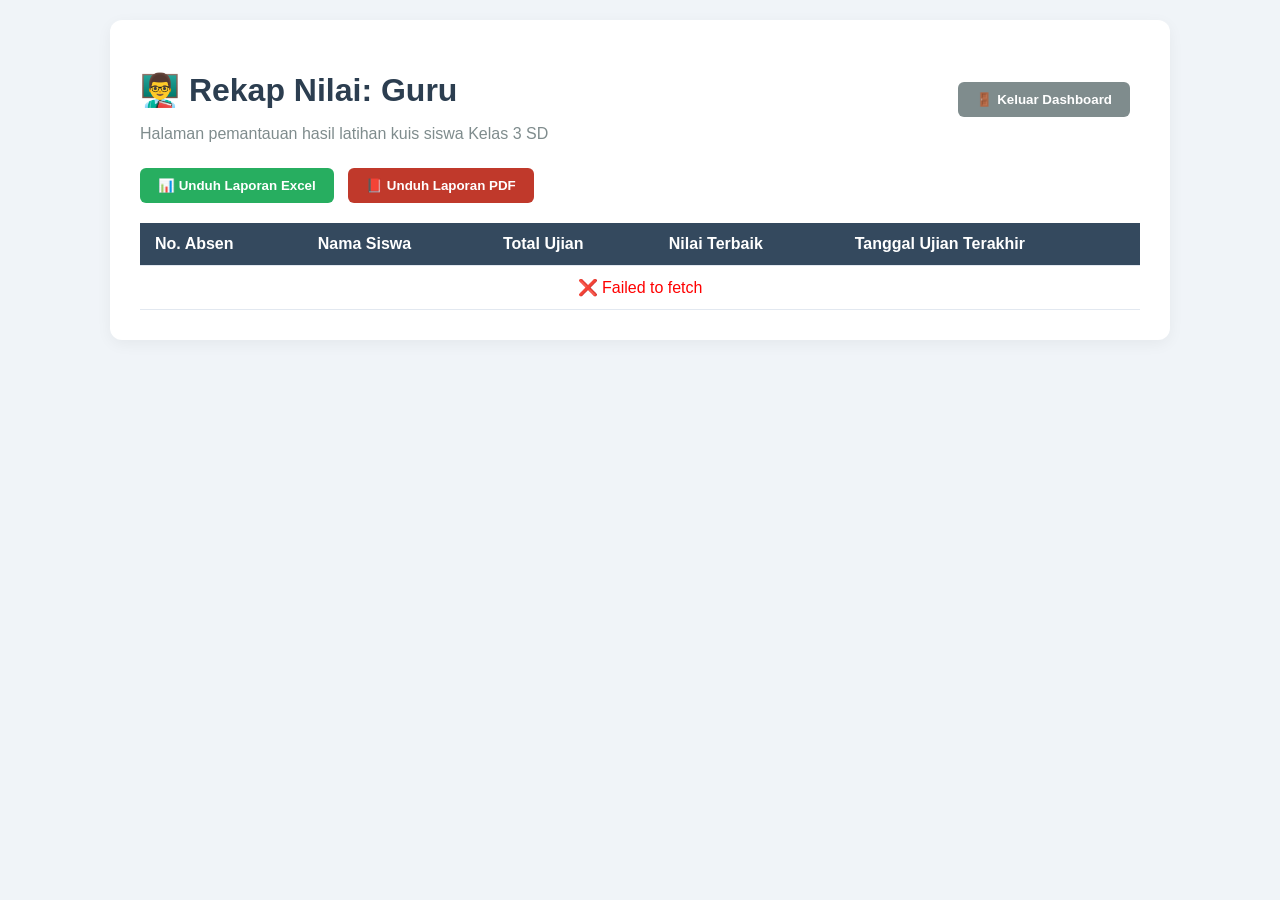
<file: guru.html>
<!DOCTYPE html>
<html lang="id">
<head>
    <meta charset="UTF-8">
    <meta name="viewport" content="width=device-width, initial-scale=1.0">
    <title>Dashboard Guru - Belajar Asyik</title>
    <style>
        body { font-family: 'Segoe UI', Tahoma, Geneva, Verdana, sans-serif; background: #f0f4f8; margin: 0; padding: 20px; }
        .container { max-width: 1000px; margin: 0 auto; background: white; padding: 30px; border-radius: 12px; box-shadow: 0 4px 15px rgba(0,0,0,0.05); }
        h1 { color: #2c3e50; margin-bottom: 5px; }
        p.subtitle { color: #7f8c8d; margin-bottom: 25px; }
        .btn-group { margin-bottom: 20px; }
        .btn { padding: 10px 18px; border: none; border-radius: 6px; font-weight: bold; cursor: pointer; margin-right: 10px; transition: 0.2s; }
        .btn-excel { background: #27ae60; color: white; }
        .btn-pdf { background: #c0392b; color: white; }
        .btn:hover { opacity: 0.9; transform: translateY(-1px); }
        table { width: 100%; border-collapse: collapse; margin-top: 10px; background: white; }
        th, td { padding: 12px 15px; text-align: left; border-bottom: 1px solid #e2e8f0; }
        th { background: #34495e; color: white; }
        tr:hover { background: #f8fafc; }
        .badge { padding: 4px 8px; border-radius: 4px; font-size: 12px; font-weight: bold; }
        .badge-kuis { background: #e1f5fe; color: #0288d1; }
        .badge-latihan { background: #e8f5e9; color: #2e7d32; }
    </style>
</head>
<body>

<div class="container">
    <div style="display: flex; justify-content: space-between; align-items: center; flex-wrap: wrap;">
        <div>
            <h1>👨‍🏫 Rekap Nilai: <span id="nama-guru">Guru</span></h1>
            <p class="subtitle">Halaman pemantauan hasil latihan kuis siswa Kelas 3 SD</p>
        </div>
        
        <button class="btn" id="logoutGuruBtn" style="background: #7f8c8d; color: white; margin-bottom: 20px;">
            🚪 Keluar Dashboard
        </button>
    </div>

    <div class="btn-group">
        <button class="btn btn-excel" onclick="downloadExcel()">📊 Unduh Laporan Excel</button>
        <button class="btn btn-pdf" onclick="downloadPDF()">📕 Unduh Laporan PDF</button>
    </div>

    <table>
        <thead>
            <tr>
                <th>No. Absen</th>
                <th>Nama Siswa</th>
                <th>Total Ujian</th>
                <th>Nilai Terbaik</th>
                <th>Tanggal Ujian Terakhir</th>
            </tr>
        </thead>
        <tbody id="table-body">
            <tr>
                <td colspan="5" style="text-align: center; color: #95a5a6;">Sedang memuat data rekap nilai...</td>
            </tr>
        </tbody>
    </table>
</div>

<script>
    // Token generator statis untuk bypass role Guru di server.js
    const mockToken = "GURU_MONITOR_TOKEN_XYZ";

    // 1. Ambil data nilai dari backend saat halaman dibuka
    async function loadScores() {
        try {
            const tableBody = document.getElementById('table-body'); 
            tableBody.innerHTML = '<tr><td colspan="5" style="text-align: center; color: #95a5a6;">⏳ Sedang memuat data rekap nilai...</td></tr>';

            // 🔑 PERBAIKAN: Mengirimkan header Authorization JWT Token agar diizinkan oleh server.js
            const response = await fetch('http://127.0.0.1:3000/api/guru/rekap-nilai', {
                method: 'GET',
                headers: {
                    'Authorization': `Bearer ${mockToken}`,
                    'Content-Type': 'application/json'
                }
            });

            if (!response.ok) throw new Error('Gagal memuat data atau token tidak valid');
            
            const data = await response.json();
            tableBody.innerHTML = '';

            if (data.length === 0) {
                tableBody.innerHTML = '<tr><td colspan="5" style="text-align: center; color: #95a5a6;">Belum ada rekap data nilai dari siswa.</td></tr>';
                return;
            }

            // Masuk ke perulangan data
            data.forEach(row => {
                const tr = document.createElement('tr');
                
                const tglSelesai = row.tanggal_terakhir 
                    ? new Date(row.tanggal_terakhir).toLocaleDateString('id-ID') 
                    : '-';

                tr.innerHTML = `
                    <td><strong>${row.no_absen}</strong></td>
                    <td><strong>${row.username}</strong></td>
                    <td><span class="badge badge-kuis">${row.total_percobaan} Kali</span></td>
                    <td><span style="font-weight: bold; color: ${row.nilai_tertinggi >= 70 ? '#2e7d32' : '#c0392b'}">${row.nilai_tertinggi}%</span></td>
                    <td><code>${tglSelesai}</code></td>
                `;
                
                tableBody.appendChild(tr);
            });

        } catch (error) {
            console.error('Gagal memuat data:', error);
            document.getElementById('table-body').innerHTML = `<tr><td colspan="5" style="text-align: center; color: red;">❌ ${error.message}</td></tr>`;
        }
    }

    // 2. Fungsi Download Excel via Backend dengan Query Token Keamanan
    function downloadExcel() {
        window.open(`http://127.0.0.1:3000/api/guru/ekspor/excel?token=${mockToken}`, '_blank');
    }

    // 3. Fungsi Download PDF via Backend dengan Query Token Keamanan
    function downloadPDF() {
        window.open(`http://127.0.0.1:3000/api/guru/ekspor/pdf?token=${mockToken}`, '_blank');
    }

    // 🔑 EVENT LISTENER LOG OUT GURU
    document.getElementById("logoutGuruBtn")?.addEventListener("click", function() {
        if (confirm("Apakah Anda yakin ingin keluar dari Dashboard Guru?")) {
            // Bersihkan data sesi
            localStorage.removeItem('activeUser');
            sessionStorage.removeItem('isLoggedIn');
            
            // Kembalikan ke login
            window.location.href = 'login.html';
        }
    });

    // Jalankan penarikan data otomatis pertama kali halaman di-load
    loadScores();

    // Set nama guru aktif di header dashboard
    const currentGuru = localStorage.getItem('activeUser') ? JSON.parse(localStorage.getItem('activeUser')) : { username: 'Guru' };
    document.getElementById('nama-guru').innerText = currentGuru.username;
</script>
</body>
</html>
</file>
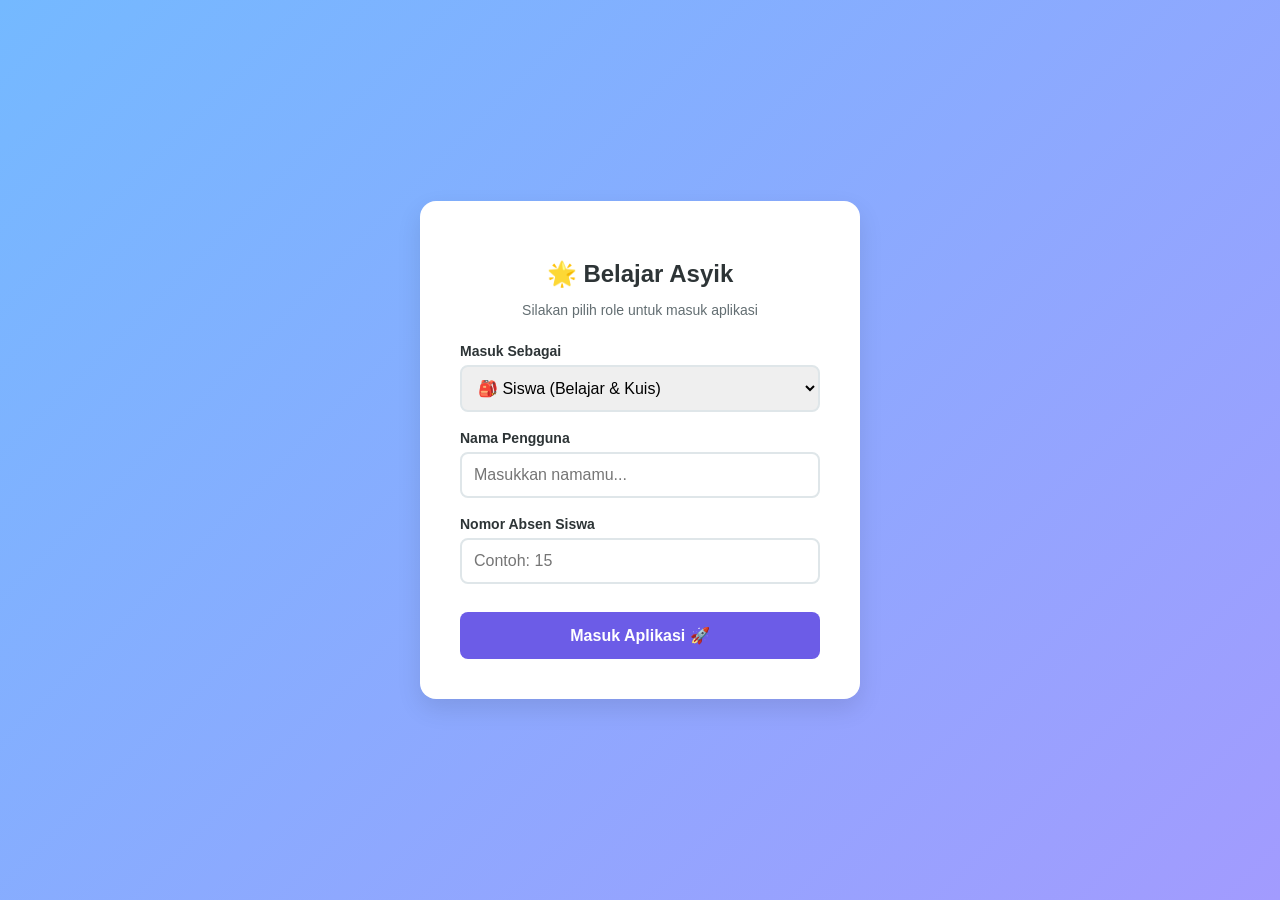
<file: login.html>
<!DOCTYPE html>
<html lang="id">
<head>
    <meta charset="UTF-8">
    <meta name="viewport" content="width=device-width, initial-scale=1.0">
    <title>Masuk - Belajar Asyik</title>
    <style>
        body { font-family: 'Segoe UI', Roboto, sans-serif; background: linear-gradient(135deg, #74b9ff, #a29bfe); height: 100vh; margin: 0; display: flex; justify-content: center; align-items: center; }
        .login-card { background: white; padding: 40px; border-radius: 16px; box-shadow: 0 10px 25px rgba(0,0,0,0.1); width: 100%; max-width: 360px; text-align: center; }
        h2 { color: #2d3436; margin-bottom: 5px; }
        p { color: #636e72; font-size: 14px; margin-bottom: 25px; }
        .input-group { margin-bottom: 18px; text-align: left; }
        label { display: block; font-weight: bold; margin-bottom: 6px; color: #2d3436; font-size: 14px; }
        input[type="text"], input[type="number"], select { width: 100%; padding: 12px; border: 2px solid #dfe6e9; border-radius: 8px; box-sizing: border-box; font-size: 16px; transition: 0.2s; }
        input[type="text"]:focus, input[type="number"]:focus, select:focus { border-color: #74b9ff; outline: none; }
        .btn-login { background: #6c5ce7; color: white; border: none; width: 100%; padding: 14px; border-radius: 8px; font-size: 16px; font-weight: bold; cursor: pointer; margin-top: 10px; transition: 0.2s; }
        .btn-login:hover { background: #5b4cc4; transform: translateY(-1px); }
    </style>
</head>
<body>

<div class="login-card">
    <h2>🌟 Belajar Asyik</h2>
    <p>Silakan pilih role untuk masuk aplikasi</p>

    <form id="login-form">
        <div class="input-group">
            <label for="role">Masuk Sebagai</label>
            <select id="role" onchange="aturFormInput()" required>
                <option value="siswa">🎒 Siswa (Belajar & Kuis)</option>
                <option value="guru">👨‍🏫 Guru (Dashboard Nilai)</option>
            </select>
        </div>

        <div class="input-group" id="group-nama">
            <label for="username">Nama Pengguna</label>
            <input type="text" id="username" placeholder="Masukkan namamu..." required autocomplete="off">
        </div>

        <div class="input-group" id="group-absen">
            <label for="absen">Nomor Absen Siswa</label>
            <input type="number" id="absen" placeholder="Contoh: 15" min="1" required>
        </div>

        <div class="input-group" id="group-password" style="display: none;">
            <label for="password">Kata Sandi Guru</label>
            <input type="password" id="password" placeholder="Masukkan password rahasia..." style="width: 100%; padding: 12px; border: 2px solid #dfe6e9; border-radius: 8px; box-sizing: border-box; font-size: 16px;">
        </div>

        <button type="submit" class="btn-login">Masuk Aplikasi 🚀</button>
    </form>
</div>

<script>
    // Fungsi untuk menyembunyikan/memunculkan input secara dinamis berdasarkan role yang dipilih
    function aturFormInput() {
        const role = document.getElementById('role').value;
        const groupNama = document.getElementById('group-nama');
        const groupAbsen = document.getElementById('group-absen');
        const groupPassword = document.getElementById('group-password');
        
        const inputNama = document.getElementById('username');
        const inputAbsen = document.getElementById('absen');
        const inputPassword = document.getElementById('password');

        if (role === 'guru') {
            // Sembunyikan form siswa
            groupNama.style.display = 'none';
            groupAbsen.style.display = 'none';
            inputNama.removeAttribute('required');
            inputAbsen.removeAttribute('required');

            // Munculkan form password guru
            groupPassword.style.display = 'block';
            inputPassword.setAttribute('required', 'true');
        } else {
            // Munculkan kembali form siswa
            groupNama.style.display = 'block';
            groupAbsen.style.display = 'block';
            inputNama.setAttribute('required', 'true');
            inputAbsen.setAttribute('required', 'true');

            // Sembunyikan form password guru
            groupPassword.style.display = 'none';
            inputPassword.removeAttribute('required');
        }
    }

    // Penanganan proses submit form login aplikasi
    document.getElementById('login-form').addEventListener('submit', async function(e) {
        e.preventDefault();
        
        const roleInput = document.getElementById('role').value;

        if (roleInput === 'guru') {
            const passwordInput = document.getElementById('password').value;
            
            if (passwordInput !== 'guru123') {
                alert('❌ Kata Sandi Guru Salah! Akses ditolak.');
                return;
            }

            const sessionUser = {
                id_user: 1,
                username: "Guru Monitor",
                role: "guru"
            };
            localStorage.setItem('activeUser', JSON.stringify(sessionUser));
            sessionStorage.setItem('isLoggedIn', 'true'); 
            window.location.href = 'guru.html';

        } else {
            // Jika yang masuk adalah Siswa
            const usernameInput = document.getElementById('username').value.trim();
            const absenInput = document.getElementById('absen').value;

            // 🛡️ VALIDASI 1: Nama hanya boleh mengandung kombinasi huruf besar, kecil, dan spasi
            const namaRegex = /^[A-Za-z\s]+$/;
            if (!namaRegex.test(usernameInput)) {
                alert('❌ Nama hanya boleh berisi huruf! Tidak boleh ada angka atau simbol.');
                return;
            }

            if (!absenInput || parseInt(absenInput) <= 0) {
                alert('❌ Nomor absen harus diisi dengan benar!');
                return;
            }

            try {
                // 🛡️ VALIDASI 2: Mengirim request ke backend untuk mengecek duplikasi nomor absen di database
                const response = await fetch('http://127.0.0.1:3000/api/check-absen', {
                    method: 'POST',
                    headers: {
                        'Content-Type': 'application/json'
                    },
                    body: JSON.stringify({
                        nama_siswa: usernameInput,
                        no_absen: parseInt(absenInput)
                    })
                });

                const result = await response.json();

                if (!response.ok) {
                    // Jika backend mendeteksi nomor absen sudah terkunci atas nama siswa lain
                    alert(result.error);
                    return;
                }

                // Jika lolos semua validasi proteksi di atas, simpan status sesi ke browser
                const sessionUser = {
                    id_user: 2,
                    username: usernameInput,
                    no_absen: parseInt(absenInput),
                    role: "siswa"
                };
                localStorage.setItem('activeUser', JSON.stringify(sessionUser));
                sessionStorage.setItem('isLoggedIn', 'true'); // Penyelamat agar index.html tidak menendang user kembali ke login
                window.location.href = 'index.html';

            } catch (error) {
                console.error('Gagal memeriksa absen:', error);
                alert('❌ Gagal terhubung ke server untuk verifikasi absen. Pastikan server backend menyala!');
            }
        }
    });
</script>
</body>
</html>
</file>
